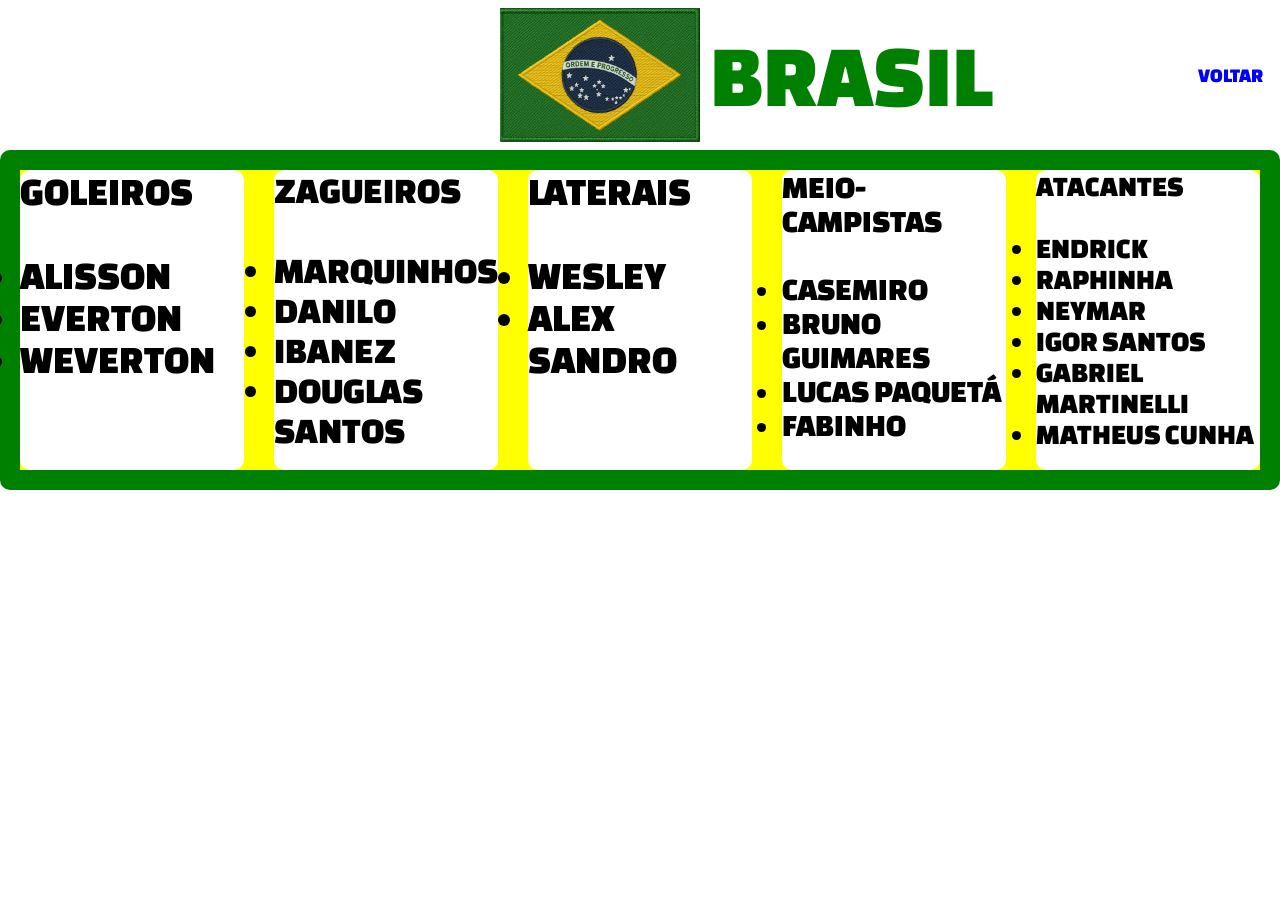
<file: brasil.html>
<!DOCTYPE html>
<html lang="p-br">
<head>
    <meta charset="UTF-8">
    <meta name="viewport" content="width=device-width, initial-scale=1.0">
    <title>Document</title><link rel="stylesheet" href="brasil.css">
    <style>@import url('https://fonts.googleapis.com/css2?family=Changa+One:ital@0;1&display=swap'); </style>
</head>
<body>

    <div class="menu">

        <div class="brasil">
            <img src="BAND.BRA.webp" alt=""width='200em'>
            <h1>BRASIL</h1>
        </div>

        <div class="voltar">
            <ul>
                <a href="copamundo.html">VOLTAR</a>
            </ul>
            
        </div>
</div>



<div class="escalacao">


    <div class="goleiros">
        <ul>
            <p>GOLEIROS</p><br>
            <li>ALISSON</li>
            <li>EVERTON</li>
            <li>WEVERTON</li>
        </ul>
    </div>

    <div class="zagueiros">
        <ul>
            <p>ZAGUEIROS</p><br>
            <li> MARQUINHOS</li>
            <li> DANILO</li>
            <li> IBANEZ</li>
            <li> DOUGLAS SANTOS</li>
        </ul>
    </div>

    <div class="laterais">
        <ul>
            <p>LATERAIS</p><br>
            <li> WESLEY</li>
            <li> ALEX SANDRO</li>
        </ul>
    </div>

    <div class="meias">
        <ul>
            <p>MEIO-CAMPISTAS</p><br>
            <li>CASEMIRO</li>
            <li>BRUNO GUIMARES</li>
            <li>LUCAS PAQUETÁ</li>
            <li>FABINHO</li>
        </ul>
    </div>


    <div class="atacantes">
        <ul>
            <p>ATACANTES</p><br>
            <li> ENDRICK</li>
            <li> RAPHINHA</li>
            <li> NEYMAR</li>
            <li> IGOR SANTOS</li>
            <li>GABRIEL MARTINELLI</li>
            <li>MATHEUS CUNHA</li>
        </ul>
    </div>




</div>


    
</body>
</html>
</file>
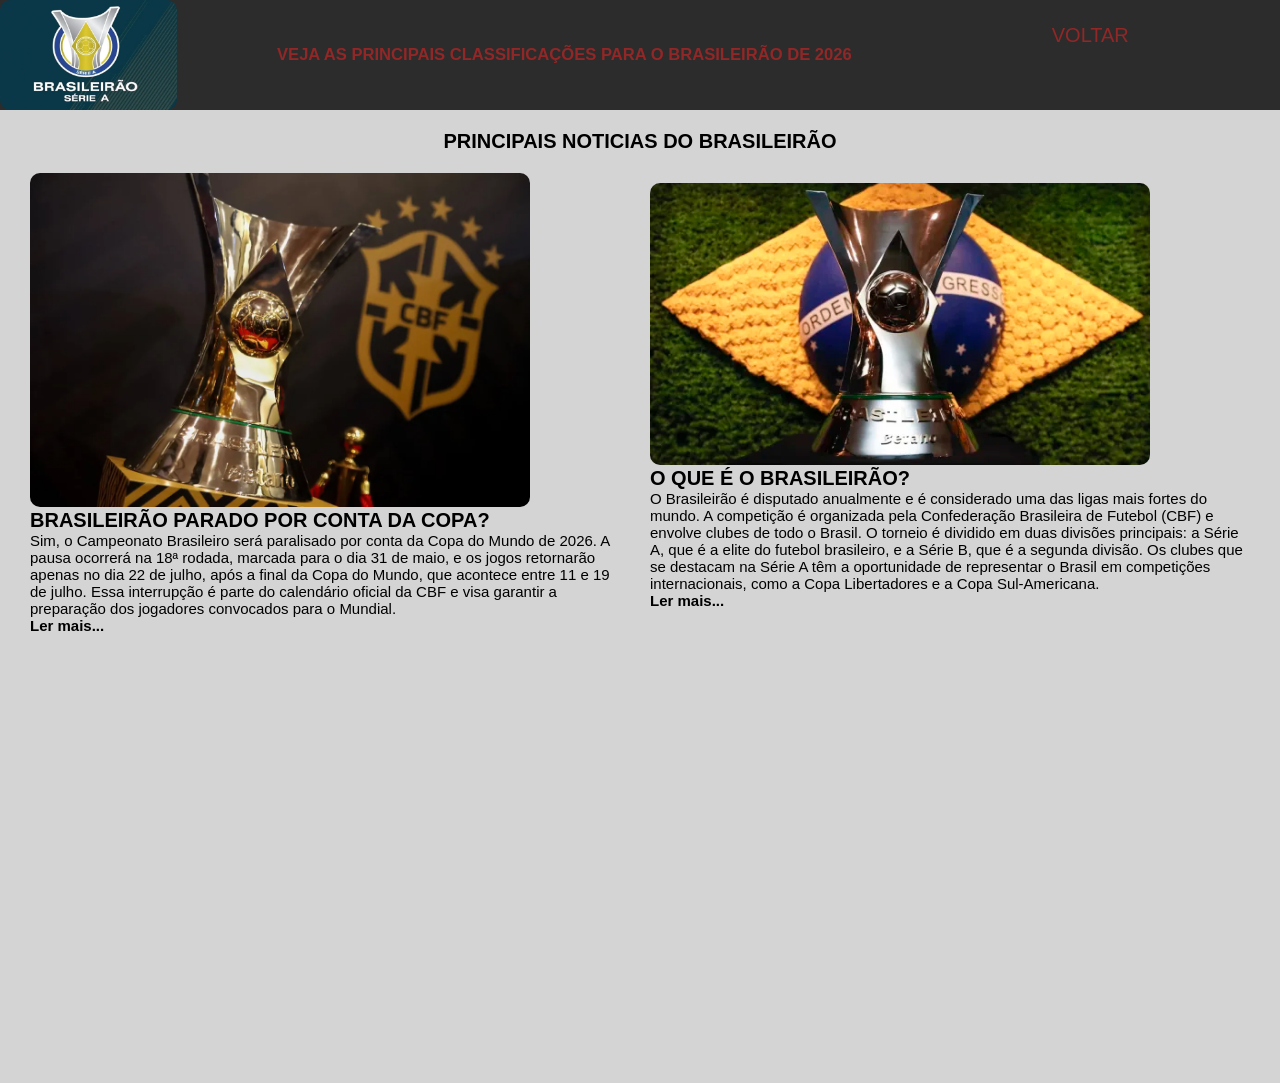
<file: brasileirao.html>
<!DOCTYPE html>
<html lang="pt-br">
<head>
    <meta charset="UTF-8">
    <meta name="viewport" content="width=device-width, initial-scale=1.0">
    <title>Document</title>
    <link rel="stylesheet" href="brasileirao.css">
    <link rel="stylesheet" href="index.html">
</head>
<body>
    <!DOCTYPE html>
<html lang="pt-br">
<head>
    <meta charset="UTF-8">
    <meta name="viewport" content="width=device-width, initial-scale=1.0">
    <title>Document</title>
    <link rel="stylesheet" href="brasileirao.css">
</head>
<body>
    <div class="container">
        <img src="brasileirao-serie-a-confusao-pode-render-punicao-clubes-png.webp" alt="" width="177px" class="logo">
        <a class="CLASS" href="times.html"><h5> VEJA AS PRINCIPAIS CLASSIFICAÇÕES PARA O BRASILEIRÃO DE 2026</h5></a>
        <a class="VOLTAR" href="index.html">VOLTAR</a>
    </div>
        <h1 class="titulo">PRINCIPAIS NOTICIAS DO BRASILEIRÃO</h1>
        <div class="explica">
            <img src="53681027314_db5099052f_o-scaled-e1744591583609.webp" alt="" width="500px">
            <h1>O QUE É O BRASILEIRÃO?</h1>
            <p>O Brasileirão é disputado anualmente e é considerado uma das ligas mais fortes do mundo. A competição é 
                organizada pela Confederação Brasileira de Futebol (CBF) e envolve clubes de todo o Brasil. O torneio 
                é dividido em duas divisões principais: a Série A, que é a elite do futebol brasileiro, e a Série 
                B, que é a segunda divisão. Os clubes que se destacam na Série A têm a oportunidade de
                representar o Brasil em competições internacionais, como a Copa Libertadores e a Copa Sul-Americana.</p>
                <a href="mais_Brasil">Ler mais...</a>
        </div>
        <div class="copa">
            <img src="54972917003_bb74b0dd8c_b_Easy-Resize.com_.webp" alt="" width="500px">
            <h1>BRASILEIRÃO PARADO POR CONTA DA COPA?</h1>
            <p>Sim, o Campeonato Brasileiro será paralisado por conta da Copa do Mundo de 2026. A pausa 
                ocorrerá na 18ª rodada, marcada para o dia 31 de maio, e os jogos retornarão apenas no dia 22 
                de julho, após a final da Copa do Mundo, que acontece entre 11 e 19 de julho. Essa interrupção é parte
                 do calendário oficial da CBF e visa garantir a preparação dos jogadores convocados para o Mundial.</p>
                 <a href="mais_copa">Ler mais...</a>
        </div>
        
    
</body>
</html>
    
</body>
</html>
</file>
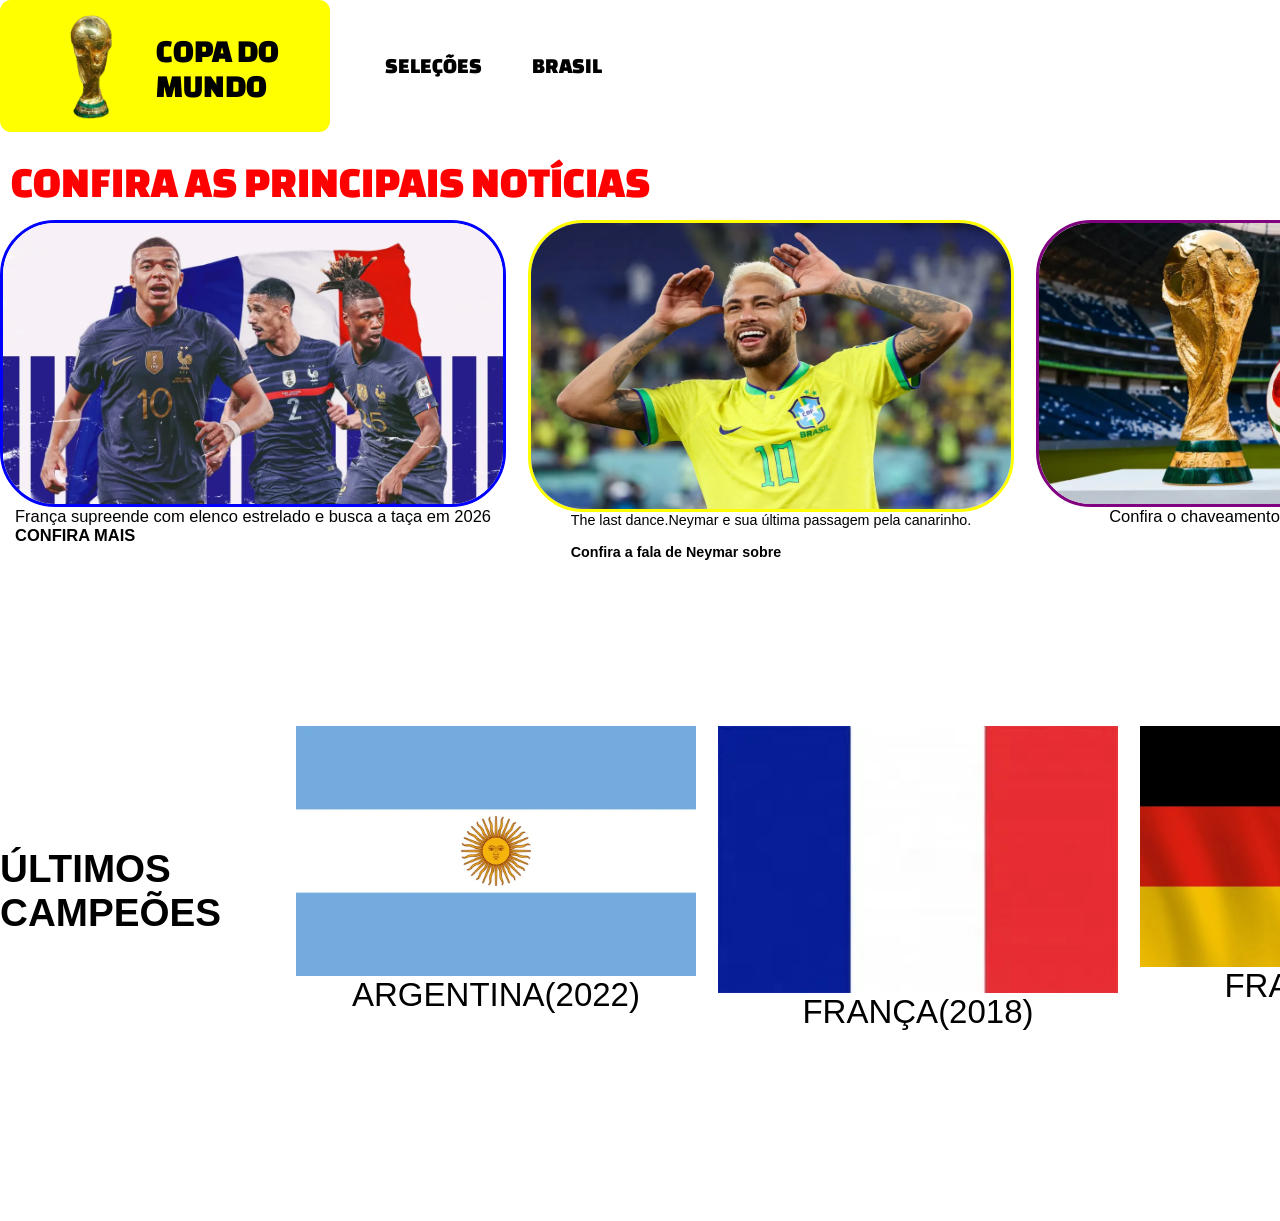
<file: copamundo.html>
<!DOCTYPE html>
<html lang="pt-br">
<head>
    <meta charset="UTF-8">
    <meta name="viewport" content="width=device-width, initial-scale=1.0">
    <title>Document</title><link rel="stylesheet" href="copamundo.css">
    <style>@import url('https://fonts.googleapis.com/css2?family=Changa+One:ital@0;1&display=swap');</style>
</head>
<body>

 <div class="menuPRINCIPAL">

    <div class="copa">
    <img src="transferir.webp" alt=""width='200px'>
    <h1>COPA DO MUNDO</h1>
    </div>

    <div class="opcoesMENU">
      <ul>
      <a href="selecoes.html">SELEÇÕES</a>
      <a href="brasil.html">BRASIL</a>
      </ul>
    </div>

        <div class="botaoVOLTAR">
          <ul>
            <a href="index.html">VOLTAR</a>
            </ul>
        </div>

</div>




<div class="noticiasPRINCIPAIS">

    <div class="confiraPN">
        <h2>CONFIRA AS PRINCIPAIS NOTÍCIAS</h2>
    </div>

</div>





<div class="aba1">

    <div class="franca">
        <img src="franca2026.webp" alt=""width='500em'>
        <ul>
        <a href="">França supreende com elenco estrelado e busca a taça em 2026 <br><b>CONFIRA MAIS</b></a>
        </ul>
    </div>


    <div class="neymar">
        <img src="neymar.webp" alt=""width='480em'>
        <ul>
            <a href="">The last dance.Neymar e sua última passagem pela canarinho. <br> <br> <b>Confira a fala de Neymar sobre</b></a>
        </ul>
    </div>

    <div class="chaveamento">
        <img src="chave.webp" alt=""width='500em'>
        <ul>
            <a href="">Confira o chaveamento da Copa Do Mundo 2026</a>
        </ul>
    </div>




</div>





<div class="campeoes">

    <div class="txt">
        <H3>ÚLTIMOS CAMPEÕES</H3>
    </div>

    <div class="AR">
        <img src="BAND.ARG.webp" alt=""width='400em'>
        <p>ARGENTINA(2022)</p>
    </div>

    <div class="FR">
    <img src="BAND-FRAN.webp" alt=""width='400em'>
    <p>FRANÇA(2018)</p>
   </div>

    <div class="AL">
    <img src="BAND.ALE.webp" alt=""width='400em'>
    <p>FRANÇA(2018)</p>
   </div>


</div>








    
</body>
</html>
</file>
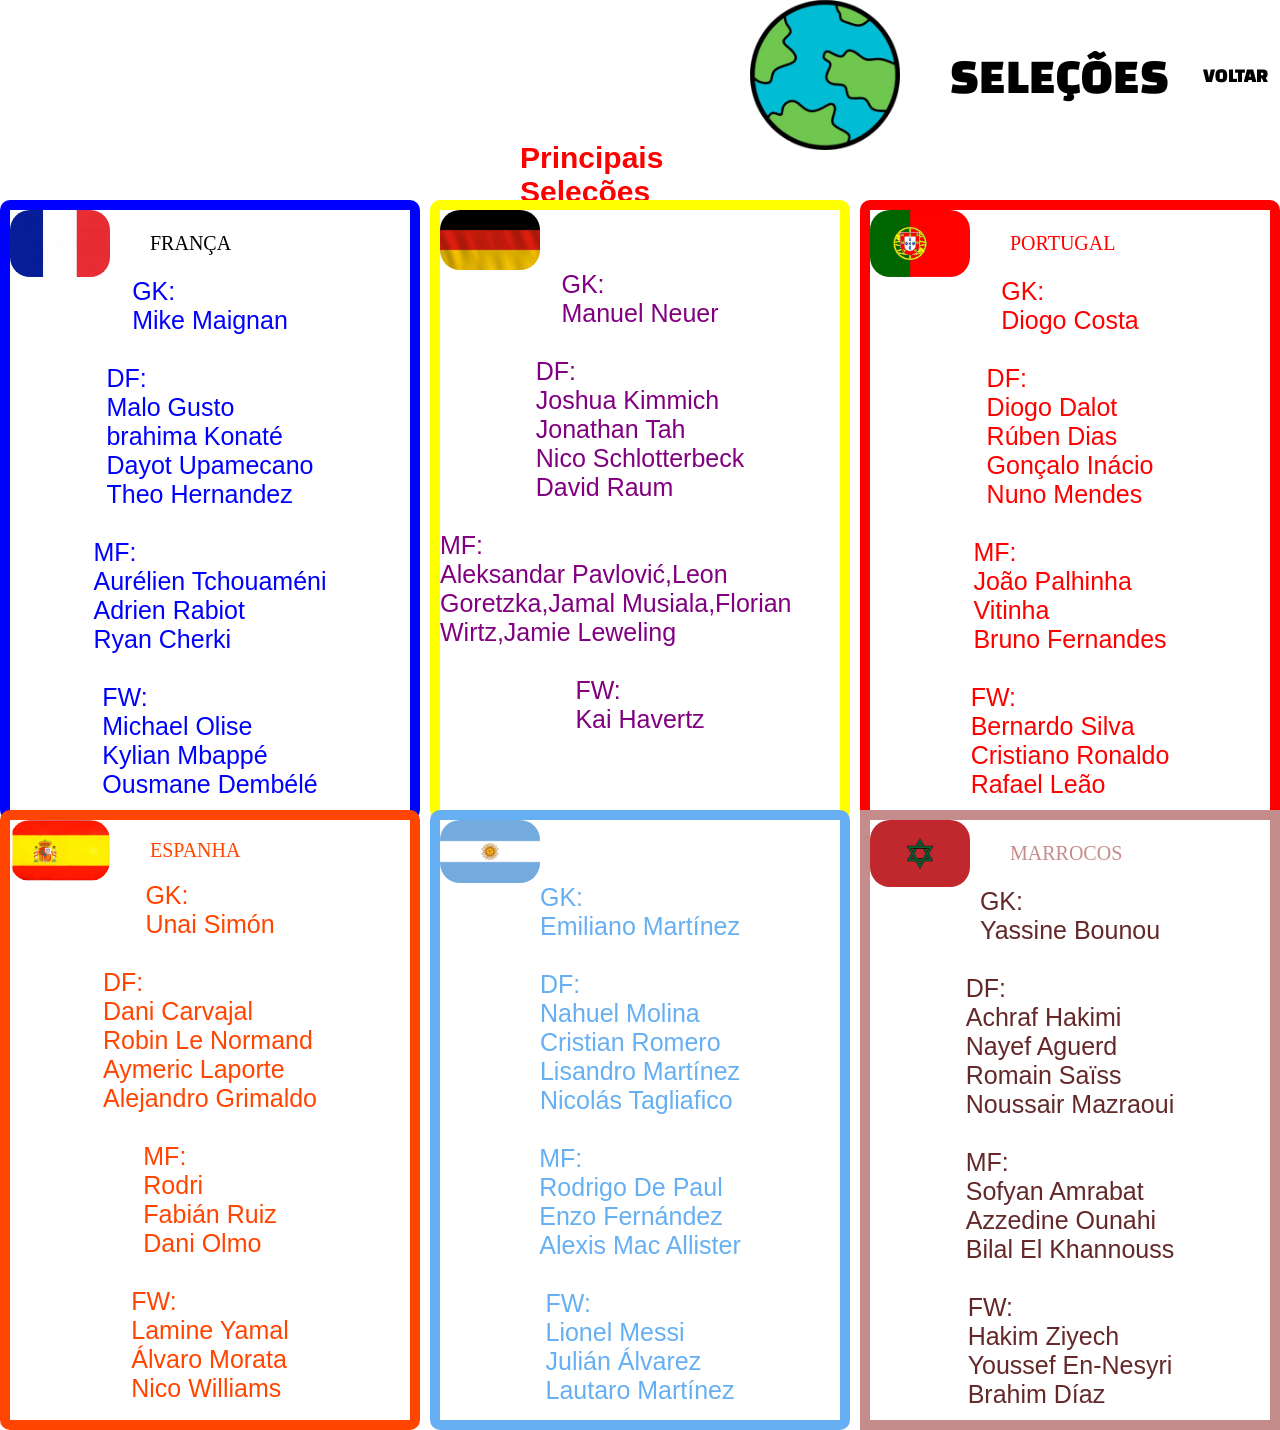
<file: selecoes.html>
<!DOCTYPE html>
<html lang="pt-br">
<head>
    <meta charset="UTF-8">
    <meta name="viewport" content="width=device-width, initial-scale=1.0">
    <title>Document</title>
    <link rel="stylesheet" href="selecoes.css">

    <style>@import url('https://fonts.googleapis.com/css2?family=Changa+One:ital@0;1&display=swap');</style>

</head>
<body>

    <div class="menu">
        <div class="selessa">
            <img src="globo1.webp" alt=""width='150em'>
        <h1>SELEÇÕES</h1>
        </div>
        

    <div class="botaoVOLTAR">
        <ul>
            <a href="copamundo.html">VOLTAR</a>
        </ul>
        
    </div>

    </div>




<div class="principais">

    <div class="SLCOES">
       <h2><b>Principais Seleções</b></h2>
    </div>

</div>













<div class="abaGERAL">



       

    <div class="FRA">

       <div class="FF">
        <img src="BAND-FRAN.webp" alt=""width='100em'>
        <p>FRANÇA</p>
       </div>

    <ul>
        <li>GK:<br>Mike Maignan</li><br>
        <li>DF:<br>Malo Gusto <br>brahima Konaté <br>Dayot Upamecano <br>Theo Hernandez</li><br>
        <li>MF:<br>Aurélien Tchouaméni <br>Adrien Rabiot <br>Ryan Cherki</li><br>
        <li>FW:<br>Michael Olise <br>Kylian Mbappé <br>Ousmane Dembélé</li><br>
        
    </ul>
        
    </div>





    <div class="ALE">

       <div class="AA">
        <img src="BAND.ALE.webp" alt=""width='100em'>
        <p>ALEMANHA</p>
       </div>

       <ul>
        <li>GK:<br>Manuel Neuer</li><br>
        <li>DF:<br>Joshua Kimmich <br>Jonathan Tah <br>Nico Schlotterbeck <br>David Raum</li><br>
        <li>MF:<br>Aleksandar Pavlović,Leon Goretzka,Jamal Musiala,Florian Wirtz,Jamie Leweling</li><br>
        <li>FW:<br>Kai Havertz</li>
        
    </ul>
        

    </div>


    <div class="PORT">
        <div class="PP">
        <img src="BAND.PORT.webp" alt=""width='100em'>
        <p>PORTUGAL</p>
       </div>

       <ul>
        <li>GK:<br>Diogo Costa</li><br>
        <li>DF:<br>Diogo Dalot <br>Rúben Dias <br>Gonçalo Inácio <br>Nuno Mendes</li><br>
        <li>MF:<br>João Palhinha <br>Vitinha <br>Bruno Fernandes</li><br>
        <li>FW:<br> Bernardo Silva <br>Cristiano Ronaldo <br>Rafael Leão</li>
        
    </ul>
        
       
    </div>
</div>



<div class="aba2">

    <div class="ESPANHA">

        <div class="ESP">
        <img src="BAND.ESP.webp" alt=""width='100em'>
        <p>ESPANHA</p>
       </div>

       <ul>
        <li>GK:<br>Unai Simón</li><br>
        <li>DF:<br>Dani Carvajal<br>Robin Le Normand<br>Aymeric Laporte<br>Alejandro Grimaldo</li><br>
        <li>MF:<br>Rodri<br>Fabián Ruiz<br>Dani Olmo</li><br>
        <li>FW:<br>Lamine Yamal<br>Álvaro Morata<br>Nico Williams</li>    
      </ul>

    </div>



    <div class="ARGENTINA">

        <div class="ARG">
        <img src="BAND.ARG.webp" alt=""width='100em'>
        <p>ARGENTINA</p>
       </div>

       <ul>
        <li>GK:<br>Emiliano Martínez</li><br>
        <li>DF:<br>Nahuel Molina<br>Cristian Romero<br>Lisandro Martínez<br>Nicolás Tagliafico</li><br>
        <li>MF:<br>Rodrigo De Paul<br>Enzo Fernández<br>Alexis Mac Allister</li><br>
        <li>FW:<br>Lionel Messi<br>Julián Álvarez<br>Lautaro Martínez</li>    
      </ul>

    </div>



    <div class="MARROCOS">

        <div class="MARR">
        <img src="BAND.MARR.webp" alt=""width='100em'>
        <p>MARROCOS</p>
       </div>

       <ul>
        <li>GK:<br>Yassine Bounou</li><br>
        <li>DF:<br>Achraf Hakimi<br>Nayef Aguerd<br>Romain Saïss<br>Noussair Mazraoui</li><br>
        <li>MF:<br>Sofyan Amrabat<br>Azzedine Ounahi<br>Bilal El Khannouss</li><br>
        <li>FW:<br>Hakim Ziyech<br>Youssef En-Nesyri<br>Brahim Díaz</li>    
      </ul>

    </div>





    

  











</div>






</body>
</html>
</file>
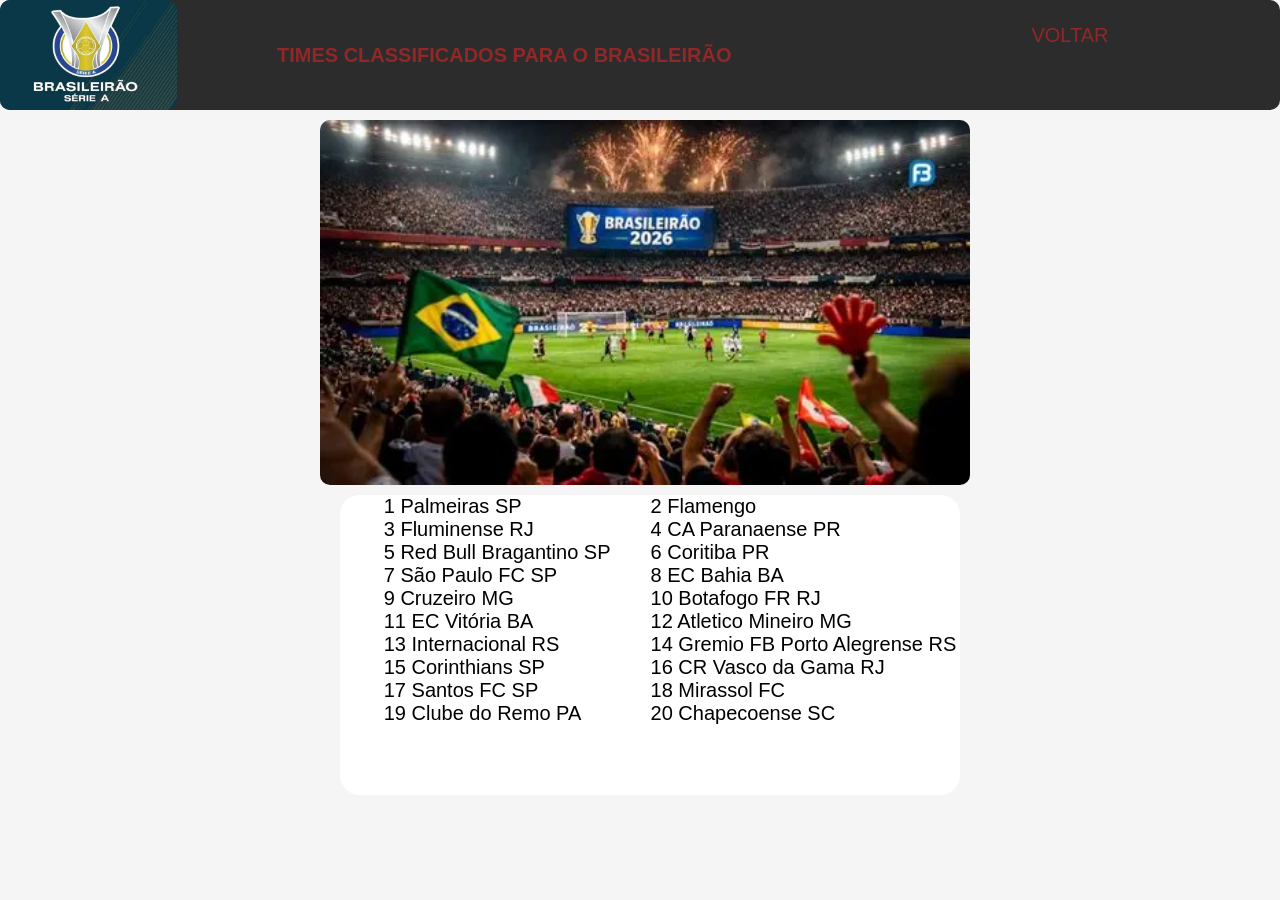
<file: times.html>
<!DOCTYPE html>
<html lang="pt-br">
<head>
    <meta charset="UTF-8">
    <meta name="viewport" content="width=device-width, initial-scale=1.0">
    <title>Document</title>
    <link rel="stylesheet" href="times.css">
</head>
<body>
   <div class="container">
    <img src="brasileirao-serie-a-confusao-pode-render-punicao-clubes-png.webp" alt="" width="177px" class="Brasil">
        <h5 class="CLASS">TIMES CLASSIFICADOS PARA O BRASILEIRÃO</h5>
        <a class="VOLTAR" href="brasileirao.html">VOLTAR</a>
    </div>
    <div class="imgum">
        <img src="OIP (5).webp" alt="" width="650px" class="primeira">
    </div>
    <div class="times">
        <ul>
                <li>1 Palmeiras SP</li>
                <li>3 Fluminense RJ</li>
                <li>5 Red Bull Bragantino SP</li>
                <li>7 São Paulo FC SP</li>
                <li>9 Cruzeiro MG</li>
                <li>11 EC Vitória BA</li>
                <li>13 Internacional RS</li>
                <li>15 Corinthians SP</li>
                <li>17 Santos FC SP</li>
                <li>19 Clube do Remo PA</li>
        </ul>
        <ul class="timesdois">
                <li>2 Flamengo</li>
                <li>4 CA Paranaense PR</li>
                <li>6 Coritiba PR</li>
                <li>8 EC Bahia BA</li>
                <li>10 Botafogo FR RJ </li>
                <li>12 Atletico Mineiro MG</li>
                <li>14 Gremio FB Porto Alegrense RS</li>
                <li>16 CR Vasco da Gama RJ</li>
                <li>18 Mirassol FC</li>
                <li>20 Chapecoense SC</li>
        </ul>
    </div>
</body>
</html>
</file>
<file: brasil.css>
*{
    margin: 0px;
    padding: 0px;
}

html{
    font-size: 10px;
}

.menu{
    background-color: white;
    height: 15em;
    display: flex;
    justify-content: space-between;
    align-items: center;
}

.brasil{
    background-color: white;
    display: flex;
    width: 500px;
    align-items: center;
    gap: 1em;
    position: relative;
    left: 50em;
}

.brasil h1{
    font-size: 9em;
    color: green;

  font-family: "Changa One", sans-serif;
  font-weight: 400;
  font-style: normal;
}

.voltar{
    height: 5em;
    width: 10em;
    display: flex;
   justify-content: center;
   align-items: center;
}

.voltar a{
    font-size: 2em;
    text-decoration: none;
    color: blue;

  font-family: "Changa One", sans-serif;
  font-weight: 400;
  font-style: normal;
  border-radius: 2em;
}

.voltar ul :hover{
    padding: 2em;
    background-color: yellow;
}


.escalacao{
    background-color: yellow;
    height: 30em;
    border-radius: 1em;
    border: solid green 2em;
    display: flex;
    justify-content: space-between;
    gap: 3em;
}

.goleiros{
    background-color: white;
    width: 30em;
    height: 30em;
    border-radius: 1em;
}
.goleiros ul{
    font-size: 4em;
    font-family: "Changa One", sans-serif;
  font-weight: 400;
  font-style: normal;
  
}

.zagueiros{
    background-color: white;
    width: 30em;
    height: 30em;
    border-radius: 1em;
}
.zagueiros ul{
    font-size: 3.7em;
    font-family: "Changa One", sans-serif;
  font-weight: 400;
  font-style: normal;
}

.laterais{
    background-color: white;
    width: 30em;
    height: 30em;
    border-radius: 1em;
}
.laterais ul{
    font-size: 4em;
    font-family: "Changa One", sans-serif;
  font-weight: 400;
  font-style: normal;
}

.meias{
    background-color: white;
    width: 30em;
    height: 30em;
    border-radius: 1em;
}
.meias ul{
    font-size: 3.2em;
    font-family: "Changa One", sans-serif;
  font-weight: 400;
  font-style: normal;
}

.atacantes{
    background-color: white;
    width: 30em;
    height: 30em;
    border-radius: 1em;
}
.atacantes ul{
    font-size: 2.9em;
    font-family: "Changa One", sans-serif;
  font-weight: 400;
  font-style: normal;
}
</file>
<file: brasileirao.css>
*{
    padding: 0px;
    margin: 0px;
}

body{
    background-color: rgb(212, 212, 212);
}

html{
    font-size: 10px;
}

.container{
    background-color: rgb(44, 44, 44);
    height: 11em;
    display: flex;
}

.logo{
    border-radius: 10px;
}

.CLASS{
    display: flex;
    align-items: center;
    position: relative;
    left: 5em;
    font-size: 20px;
    text-decoration: none;
    color: #912727;
    font-family:Verdana, Geneva, Tahoma, sans-serif;
}

.VOLTAR{
    display: flex;
    justify-content: end;
    align-items: center;
    position: relative;
    top: -1em;
    left: 15em;
    text-decoration: none;
    font-size: 20px;
    color: #912727;
    font-family:Verdana, Geneva, Tahoma, sans-serif;
}

.titulo{
    display: flex;
    justify-content: center;
    position: relative;
    top: 1em;
    font-family:Verdana, Geneva, Tahoma, sans-serif;
}

.copa{
    height: 50em;
    width: 60em;
    position: relative;
    top: -41em;
    left: 3em;
    border-radius: 1em;
}

.copa h1{
    font-family: Verdana, Geneva, Tahoma, sans-serif;;
}

.copa p{
    font-size: 1.5em;
    font-family:Arial, Helvetica, sans-serif;
}

.copa img{
    border-radius: 1em;
    transition: 0.3s;
}

.copa img:hover{
    width: 55em;
    transition: 0.3s;
}
.copa a{
    font-size: 1.5em;
    text-decoration: none;
    font-weight: bold;
    color: black;
    font-family: Verdana, Geneva, Tahoma, sans-serif;
}

.explica{
    height: 45em;
    width: 60em;
    position: relative;
    top: 5em;
    left: 65em;
    border-radius: 1em;
}

.explica h1{
    font-family: Verdana, Geneva, Tahoma, sans-serif;;
}

.explica p{
    font-size: 1.5em;
    font-family:Arial, Helvetica, sans-serif;
}

.explica img{
    border-radius: 1em;
    transition: 0.3s;
}

.explica img:hover{
    width: 55em;
    transition: 0.3s;
}

.explica a{
    font-size: 1.5em;
    text-decoration: none;
    font-weight: bold;
    color: black;
    font-family: Verdana, Geneva, Tahoma, sans-serif;
}
</file>
<file: copamundo.css>
*{
    margin: 0px;
    padding: 0px;
}

html{
    font-size:11px;
}

.menuPRINCIPAL{
    display:flex;
    background-color:white;
    height:12em;
    gap: 3em;
}

.copa{
    display:flex;
    background-color:yellow;
    width: 30em;
    border-radius: 1em;
}

.copa h1{
    font-family: "Changa One", sans-serif;
  font-weight: 400;
  font-style: normal;

  color: black;
  font-size: 3em;
  position:relative;
  top:1em;
  right: 1em;
}

.opcoesMENU{
    display: flex;
    align-items: center;
    background-color:white;
    font-size: 2em;
}

.opcoesMENU a{
    text-decoration: none;
    padding: 1em;
    color: black;
    border-radius: 2em;

    font-family: "Changa One", sans-serif;
  font-weight: 400;
  font-style: normal;
}

.opcoesMENU ul :hover{
    padding: 2em;
    background-color:green;
}

.botaoVOLTAR{
    background-color:white;
    width: 15em;
    display: flex;
    align-items: center;
    position: relative;
    left: 75em;
}

.botaoVOLTAR a{
    padding: 2em;
    font-size: 2em;
    text-decoration: none;
    border-radius: 2em;
    color: black;

     font-family: "Changa One", sans-serif;
  font-weight: 400;
  font-style: normal;
}

.botaoVOLTAR  ul  :hover{
    padding: 1.5em;
    background-color: blue;
}




.noticiasPRINCIPAIS{
    display: flex;
    align-items: center;
    background-color: white;
    height: 5em;
   padding-top: 2em;
   
}


.confiraPN{
    width: 60em;
    padding-left:1em;
    border-radius: 1em;
}

.confiraPN h2{
    font-size: 4em;
    font-family: "Changa One", sans-serif;
  font-weight: 400;
  font-style: normal;
  color: red;
}



.aba1{
    display: flex;
    justify-content: space-around;
    background-color: white;
    height: 31em;
    padding-top: 1em;
    gap: 2em;
}

.franca{
   background-color: white;
   width: 46em;
   height: 30em;
   display: flex;
   flex-direction: column;
   align-items: center;
}

.franca img{
    border-radius: 5em;
    border: solid blue;
    transition: 0.3s;

}
.franca img:hover{
    width: 50em;
    transition: 0.3s;
}

.franca a{
    font-size: 1.5em;
    color: black;


  font-family: 'Gill Sans', 'Gill Sans MT', Calibri, 'Trebuchet MS', sans-serif;
}

.franca ul a{
    text-decoration: none;
}

.franca ul:hover{
    padding: 1em;
    background-color: yellow;
    border-radius: 1em;
}



.neymar{
    background-color: white;
    display: flex;
    flex-direction: column;
    width: 50em;
    height: 30em;
    align-items: center;
}

.neymar img{
    border-radius: 5em;
    border: solid yellow;
    height: 26em;
    transition: 0.3s;
}

.neymar img:hover{
    width: 50em;
    height: 50em;
    transition: 0.3s;
}

.neymar a{
    font-size: 1.3em;
    color: black;

  font-family: 'Gill Sans', 'Gill Sans MT', Calibri, 'Trebuchet MS', sans-serif;
}

.neymar ul a{
    text-decoration: none;
}

.neymar ul :hover{
    background-color: yellow;
    padding: 1em;
    border-radius: 2em;
}


.chaveamento{
    background-color: white;
    display: flex;
    flex-direction: column;
    align-items: center;
    height: 30em;
}

.chaveamento img{
    border-radius: 5em;
    border: solid purple;
}

.chaveamento a{
    font-size: 1.5em;
    color: black;

  font-family: 'Gill Sans', 'Gill Sans MT', Calibri, 'Trebuchet MS', sans-serif;
}

.chaveamento ul a{
    text-decoration: none;
}

.chaveamento ul :hover{
    padding: 1em;
    background-color: yellow;
    border-radius: 2em;
}




.campeoes{
    background-color: white;
    height: 60em;
   border-radius: 1em;
   display: flex;
   justify-content: space-around;
   align-items: center;
   gap: 2em;
   width: 140em;
}

.txt{
    font-size: 3em;
    font-family: 'Gill Sans', 'Gill Sans MT', Calibri, 'Trebuchet MS', sans-serif;
}


.AR{
    width: 40em;
    height: 30em;
    display: flex;
    flex-direction: column;
    text-align: center;
}

.AR p{
    font-size: 3em;
    font-family: 'Gill Sans', 'Gill Sans MT', Calibri, 'Trebuchet MS', sans-serif;
}

.FR{
    
    width: 40em;
    height: 30em;
    display: flex;
    flex-direction: column;
    align-items: center;
}

.FR p{
    font-size: 3em;
    font-family: 'Gill Sans', 'Gill Sans MT', Calibri, 'Trebuchet MS', sans-serif;
}

.AL{
    
    width: 40em;
    height: 30em;
    display: flex;
    flex-direction: column;
    align-items: center;
}

.AL p{
    font-size: 3em;
    font-family: 'Gill Sans', 'Gill Sans MT', Calibri, 'Trebuchet MS', sans-serif;
}
</file>
<file: selecoes.css>
*{
    margin: 0px;
    padding: 0px;
}

html{
    font-size:10px;
}

.menu{
  background-color: white;
    display: flex;
    justify-content: space-between;
    align-items: center;
}

.selessa{
    display: flex;
    align-items: center;
    background-color: white;
  margin-left:75em;

}

.selessa h1{
    padding-left: 1em;
    font-size: 5em;

     font-family: "Changa One", sans-serif;
  font-weight: 400;
  font-style: normal;
}

.botaoVOLTAR{
    display: flex;
    align-items: center;
   height: 3em;
   width: 13em;
}

.botaoVOLTAR a{
    font-size: 2em;
    padding: 1.7em;
    text-decoration: none;
    border-radius: 2em;
    color: black;

  font-family: "Changa One", sans-serif;
  font-weight: 400;
  font-style: normal;
}

.botaoVOLTAR ul :hover{
    padding: 2em;
    background-color: yellow;
}






.principais{
    background-color: white;
    display: flex;
    align-items: center;
    justify-content: center;
    height: 5em;
}

.SLCOES{
    background-color:white;
    width: 15em;
    font-size: 2em;
}

.SLCOES h2{
    padding-left: 1em;
    font-family: 'Gill Sans', 'Gill Sans MT', Calibri, 'Trebuchet MS', sans-serif;
    color: red;
}












.abaGERAL{
    background-color: white;
    height: 60em;
    border-radius: 2em;
    display: flex;
   justify-content: space-between;
   gap: 1em;
  

}


.FRA{
    background-color: white;
    height: 60em;
    width: 50em;
    border-radius: 1em;
    border: solid blue 1em;
}

.FF img{
    border-radius: 2em;
    
}

.FF{
    background-color:white;
   display: flex;
   align-items: center;
} 

.FF p{
    padding-left: 2em;
    font-size: 2em;
    color: bla;
}

.FRA ul{
    font-size: 2.5em;
    font-family: 'Gill Sans', 'Gill Sans MT', Calibri, 'Trebuchet MS', sans-serif;
    color: blue;
    display: flex;
    flex-direction: column;
    align-items: center;
    list-style-type: none;
    
}




.ALE{
    background-color: white;
    height: 60em;
    width: 50em;
    border-radius: 1em;
    border: solid yellow 1em;
    
}

.AA img{
    border-radius: 2em;
    
}

.AA{
    background-color:white;
    display: flex;
    align-items: center;
} 

.AA p{
    padding-left: 2em;
    font-size: 2em;
    color: white;
}

.ALE ul{
    font-size: 2.5em;
    font-family: 'Gill Sans', 'Gill Sans MT', Calibri, 'Trebuchet MS', sans-serif;
    color: purple;
    list-style-type: none;
    display: flex;
    flex-direction: column;
    align-items: center;
}








.PORT{
    background-color: white;
    height: 60em;
    width: 50em;
    border-radius: 1em;
    border: solid red 1em;
}

.PP img{
    border-radius: 2em;
    
}

.PP{
    background-color: white;
    display: flex;
    align-items: center;
} 

.PP p{
    padding-left: 2em;
    font-size: 2em;
    color: red;
}

.PORT ul{
    font-size: 2.5em;
    font-family: 'Gill Sans', 'Gill Sans MT', Calibri, 'Trebuchet MS', sans-serif;
    color: red;
    list-style-type: none;
    display: flex;
    flex-direction: column;
    align-items: center;
}




.aba2{
    background-color: white;
    height: 60em;
    border-radius: 2em;
    padding-top: 1em;
    display: flex;
    justify-content: space-between;
    gap: 1em;
}


.ESPANHA{
    background-color: white;
    height: 60em;
    width: 50em;
    border-radius: 1em;
    border: solid orangered 1em;
}

.ESP img{
    border-radius: 2em;
    
}

.ESP{
    background-color: white;
    display: flex;
    align-items: center;
} 

.ESP p{
    padding-left: 2em;
    font-size: 2em;
    color: orangered;
}

.ESPANHA ul{
    font-size: 2.5em;
    font-family: 'Gill Sans', 'Gill Sans MT', Calibri, 'Trebuchet MS', sans-serif;
    color: orangered;
    list-style-type: none;
    display: flex;
    flex-direction: column;
    align-items: center;
}


.ARGENTINA{
    background-color: white;
    height: 60em;
    width: 50em;
    border-radius: 1em;
    border: solid rgb(102, 175, 243) 1em;
   
}

.ARG img{
    border-radius: 2em;
    
}

.ARG{
    background-color: white;
    display: flex;
    align-items: center;
} 

.ARG p{
    padding-left: 2em;
    font-size: 2em;
    color: white;
}

.ARGENTINA ul{
    font-size: 2.5em;
    font-family: 'Gill Sans', 'Gill Sans MT', Calibri, 'Trebuchet MS', sans-serif;
    color: rgb(102, 175, 243);
    list-style-type: none;
    display: flex;
    flex-direction: column;
    align-items: center;
}



.MARROCOS{
    background-color: white;
    height: 60em;
    width: 50em;
  
    border: solid rgba(134, 13, 13, 0.473) 1em;
}

.MARR img{
    border-radius: 2em;
    
}

.MARR{
    background-color: white;
    display: flex;
    align-items: center;
} 

.MARR p{
    padding-left: 2em;
    font-size: 2em;
    color: rgba(134, 13, 13, 0.473);
}

.MARROCOS ul{
    font-size: 2.5em;
    font-family: 'Gill Sans', 'Gill Sans MT', Calibri, 'Trebuchet MS', sans-serif;
    color: rgba(75, 6, 6, 0.863);
    list-style-type: none;
    display: flex;
    flex-direction: column;
    align-items: center;
}
</file>
<file: times.css>
*{
    padding: 0px;
    margin: 0px;
}

html{
    font-size: 10px;
}

body{
    background-color: whitesmoke;
}

.container{
    background-color: rgb(44, 44, 44);
    height: 11em;
    display: flex;
    border-radius: 1em;
}

.container img{
    border-radius: 1em;
}

.CLASS{
    display: flex;
    align-items: center;
    position: relative;
    left: 5em;
    font-size: 20px;
    text-decoration: none;
    color: #912727;
    font-family:Verdana, Geneva, Tahoma, sans-serif;
}

.VOLTAR{
    display: flex;
    justify-content: end;
    align-items: center;
    position: relative;
    top: -1em;
    left: 20em;
    text-decoration: none;
    font-size: 20px;
    color: #912727;
    font-family:Verdana, Geneva, Tahoma, sans-serif;
}

.times{
    background-color: aqua;
    height: 15em;
    width: 31em;
    font-size: 2em;
    position: relative;
    top: 1em;
    left: 17em;
    display: flex;
    justify-content: center;
    border-radius: 1em;
    background-color: rgb(255, 255, 255);
}

.primeira{
    display: flex;
    justify-content: center;
    position: relative;
    top: 1em;
    left: 32em;
    border-radius: 1em;
    transition: 0.3s;
}

.primeira:hover{
    width: 70em;
    transition: 0.3s;
}



.timesdois{
    position: relative;
    left: 2em;
}

.times h1{
    font-family: Verdana, Geneva, Tahoma, sans-serif;
}

.times ul{
    list-style-type: none;
    font-family: Arial, Helvetica, sans-serif;
}
</file>
